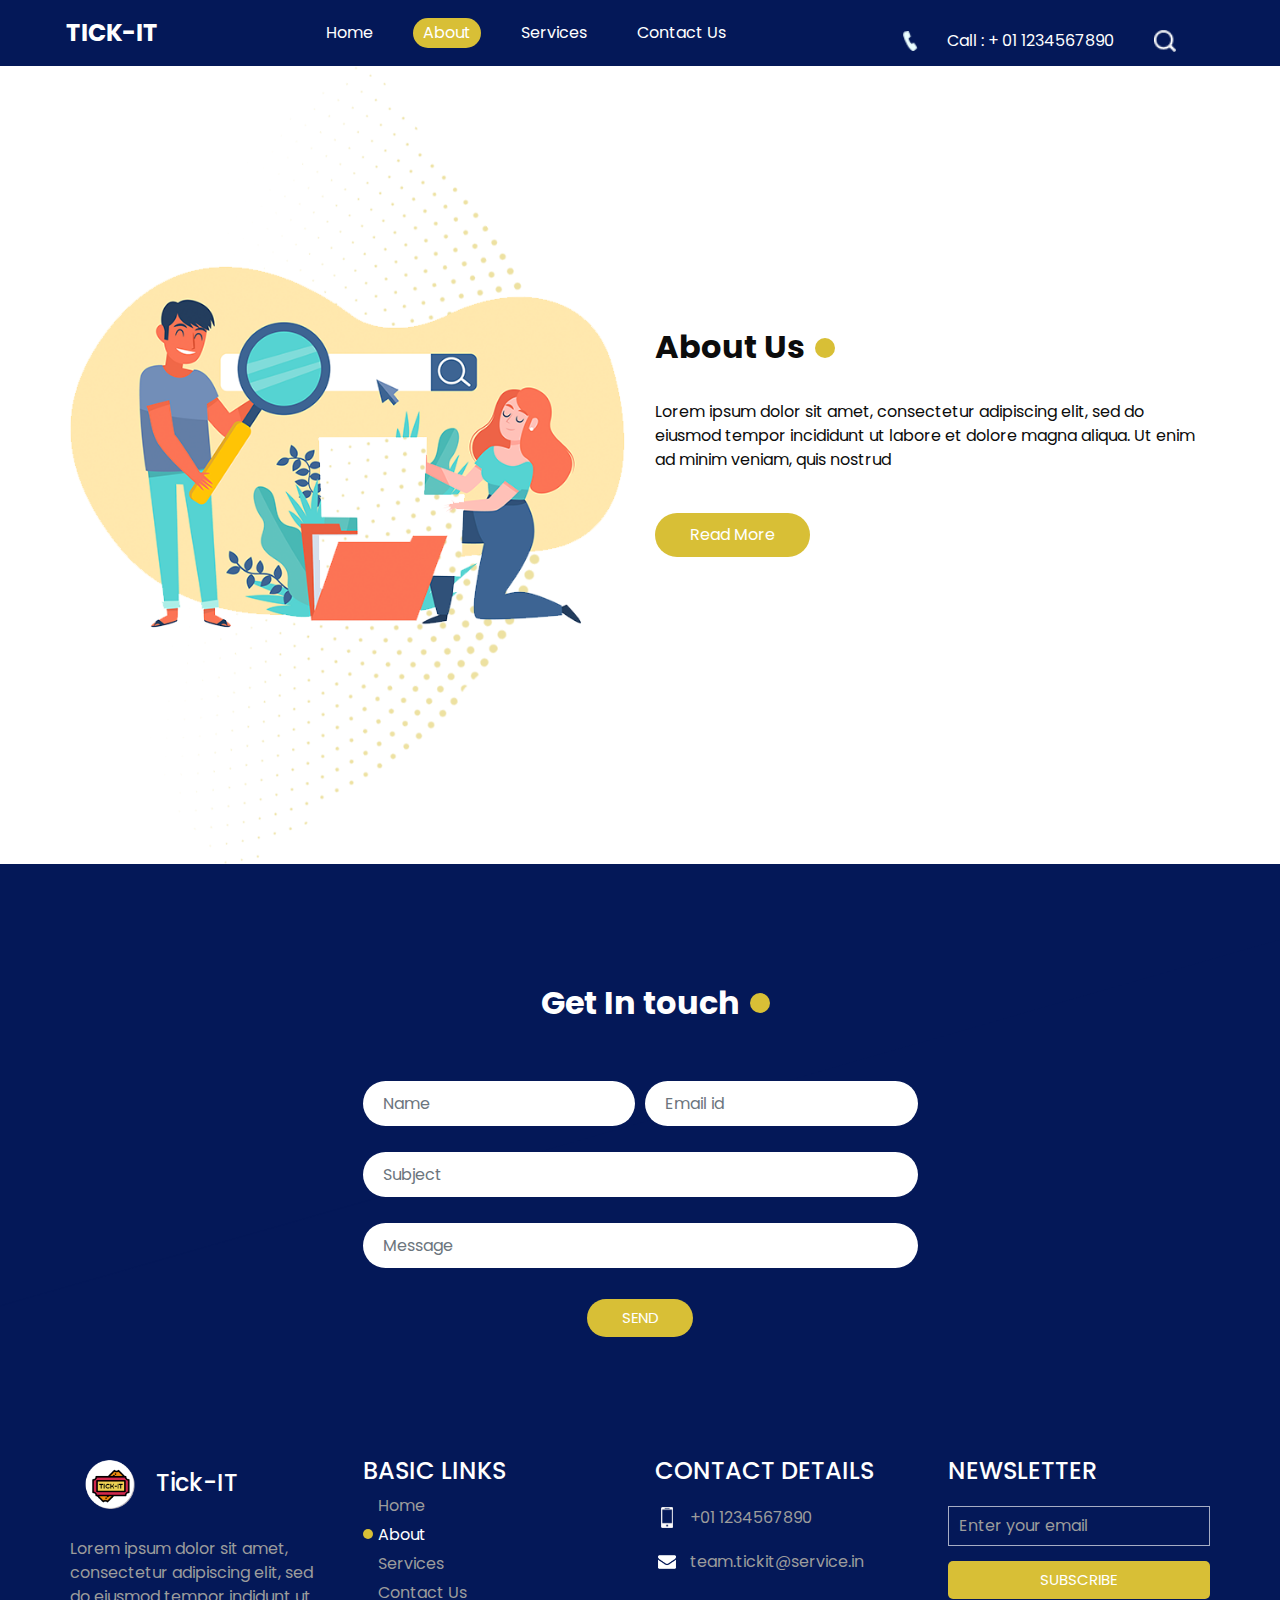
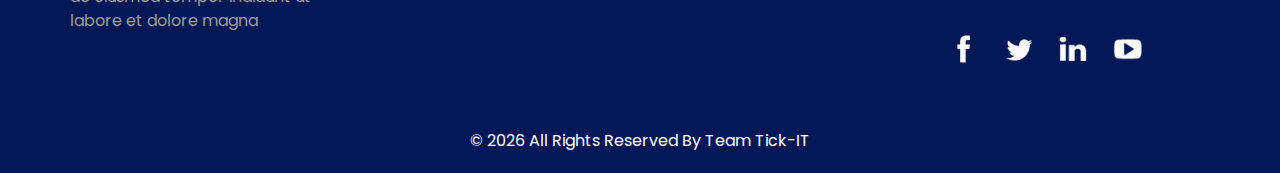
<file: about.html>
<!DOCTYPE html>
<html>

<head>
  <!-- Basic -->
  <meta charset="utf-8" />
  <meta http-equiv="X-UA-Compatible" content="IE=edge" />
  <!-- Mobile Metas -->
  <meta name="viewport" content="width=device-width, initial-scale=1, shrink-to-fit=no" />
  <!-- Site Metas -->
  <meta name="keywords" content="" />
  <meta name="description" content="" />
  <meta name="author" content="" />

  <title>Tick-IT</title>

  <!-- slider stylesheet -->
  <link rel="stylesheet" type="text/css" href="https://cdnjs.cloudflare.com/ajax/libs/OwlCarousel2/2.1.3/assets/owl.carousel.min.css" />

  <!-- bootstrap core css -->
  <link rel="stylesheet" type="text/css" href="css/bootstrap.css" />

  <!-- fonts style -->
  <link href="https://fonts.googleapis.com/css?family=Poppins:400,600,700&display=swap" rel="stylesheet">
  <!-- Custom styles for this template -->
  <link href="css/style.css" rel="stylesheet" />
  <!-- responsive style -->
  <link href="css/responsive.css" rel="stylesheet" />
</head>

<body class="sub_page">

  <div class="hero_area">
    <!-- header section strats -->
    <header class="header_section">
      <div class="container-fluid">
        <nav class="navbar navbar-expand-lg custom_nav-container ">
          <a class="navbar-brand" href="index.html">
            <span>
              Tick-IT
            </span>
          </a>
          </a>
          <button class="navbar-toggler" type="button" data-toggle="collapse" data-target="#navbarSupportedContent" aria-controls="navbarSupportedContent" aria-expanded="false" aria-label="Toggle navigation">
            <span class="s-1"> </span>
            <span class="s-2"> </span>
            <span class="s-3"> </span>
          </button>

          <div class="collapse navbar-collapse" id="navbarSupportedContent">
            <div class="d-flex mx-auto flex-column flex-lg-row align-items-center">
              <ul class="navbar-nav  ">
                <li class="nav-item ">
                  <a class="nav-link" href="index.html">Home <span class="sr-only">(current)</span></a>
                </li>
                <li class="nav-item active">
                  <a class="nav-link" href="about.html"> About</a>
                </li>
                <li class="nav-item">
                  <a class="nav-link" href="service.html"> Services </a>
                </li>
                <li class="nav-item">
                  <a class="nav-link" href="#contactLink">Contact Us</a>
                </li>
              </ul>
            </div>
            <div class="quote_btn-container ">
              <a href="">
                <img src="images/call.png" alt="">
                <span>
                  Call : + 01 1234567890
                </span>
              </a>
              <form class="form-inline">
                <button class="btn  my-2 my-sm-0 nav_search-btn" type="submit"></button>
              </form>
            </div>
          </div>
        </nav>
      </div>
    </header>
    <!-- end header section -->
  </div>

  <!-- about section -->

  <section class="about_section ">
    <div class="container">
      <div class="row">
        <div class="col-md-6">
          <div class="img-box">
            <img src="images/about-img2.png" alt="">
          </div>
        </div>
        <div class="col-md-6">
          <div class="detail-box">
            <div class="heading_container">
              <h2>
                About Us
              </h2>
            </div>
            <p>
              Lorem ipsum dolor sit amet, consectetur adipiscing elit, sed do eiusmod tempor incididunt ut labore et
              dolore magna aliqua. Ut enim ad minim veniam, quis nostrud
            </p>
            <a href="">
              Read More
            </a>
          </div>
        </div>
      </div>
    </div>
  </section>

  <!-- end about section -->


  <div class="footer_bg">

    <!-- contact section -->
    <section class="contact_section layout_padding" id="contactLink">
      <div class="container">
        <div class="heading_container">
          <h2>
            Get In touch
          </h2>
        </div>
      </div>
      <div class="container">
        <div class="row">
          <div class="col-lg-6 col-md-8 mx-auto">
            <form>
              <div class="form-row">
                <div class="form-group col-md-6">
                  <input type="text" class="form-control" id="inputName4" placeholder="Name ">
                </div>
                <div class="form-group col-md-6">
                  <input type="email" class="form-control" id="inputEmail4" placeholder="Email id">
                </div>

              </div>
              <div class="form-row">
                <div class="form-group col">
                  <input type="text" class="form-control" id="inputSubject4" placeholder="Subject">
                </div>
              </div>
              <div class="form-group">
                <input type="text" class="form-control" id="inputMessage" placeholder="Message">
              </div>
              <div class="d-flex justify-content-center">
                <button type="submit" class="">Send</button>
              </div>
            </form>
          </div>
        </div>
      </div>
    </section>


    <!-- end contact section -->



    <!-- info section -->
    <section class="info_section layout_padding2">
      <div class="container">
        <div class="row">
          <div class="col-md-3">
            <div class="info_logo">
              <h5>
                <img src="images/mainlogo.png" length="80px" width="80px" alt="">
                <span>Tick-IT</span>
              </h5>
              <p>
                Lorem ipsum dolor sit amet, consectetur adipiscing elit, sed do eiusmod tempor indidunt ut labore et
                dolore magna
              </p>
            </div>
          </div>
          <div class="col-md-3">
            <div class="info_links">
              <h4>
                BASIC LINKS
              </h4>
              <ul class="  ">
                <li class=" ">
                  <a class="" href="index.html">Home <span class="sr-only">(current)</span></a>
                </li>
                <li class="active">
                  <a class="" href="about.html"> About</a>
                </li>
                <li class="">
                  <a class="" href="service.html"> Services </a>
                </li>
                <li class="">
                  <a class="" href="#contactLink">Contact Us</a>
                </li>
              </ul>
            </div>
          </div>
          <div class="col-md-3">
            <div class="info_contact">
              <h4>
                CONTACT DETAILS
              </h4>
              <a href="">
                <div class="img-box">
                  <img src="images/telephone-white.png" width="12px" alt="">
                </div>
                <p>
                  +01 1234567890
                </p>
              </a>
              <a href="">
                <div class="img-box">
                  <img src="images/envelope-white.png" width="18px" alt="">
                </div>
                <p>
                 team.tickit@service.in
                </p>
              </a>
            </div>
          </div>
          <div class="col-md-3">
            <div class="info_form ">
              <h4>
                NEWSLETTER
              </h4>
              <form action="">
                <input type="email" placeholder="Enter your email">
                <button>
                  Subscribe
                </button>
              </form>
              <div class="social_box">
                <a href="">
                  <img src="images/info-fb.png" alt="">
                </a>
                <a href="">
                  <img src="images/info-twitter.png" alt="">
                </a>
                <a href="">
                  <img src="images/info-linkedin.png" alt="">
                </a>
                <a href="">
                  <img src="images/info-youtube.png" alt="">
                </a>
              </div>
            </div>
          </div>
        </div>
      </div>
    </section>

    <!-- end info_section -->


    <!-- footer section -->
    <section class="container-fluid footer_section">
      <div class="container">
        <p>
          &copy; <span id="displayYear"></span> All Rights Reserved By Team Tick-IT
          <!-- <a href="https://html.design/">Free Html Templates</a> -->
        </p>
      </div>
    </section>
    <!-- footer section -->

  </div>

  <script type="text/javascript" src="js/jquery-3.4.1.min.js"></script>
  <script type="text/javascript" src="js/bootstrap.js"></script>
  <script type="text/javascript" src="js/custom.js"></script>


</body>

</html>
</file>
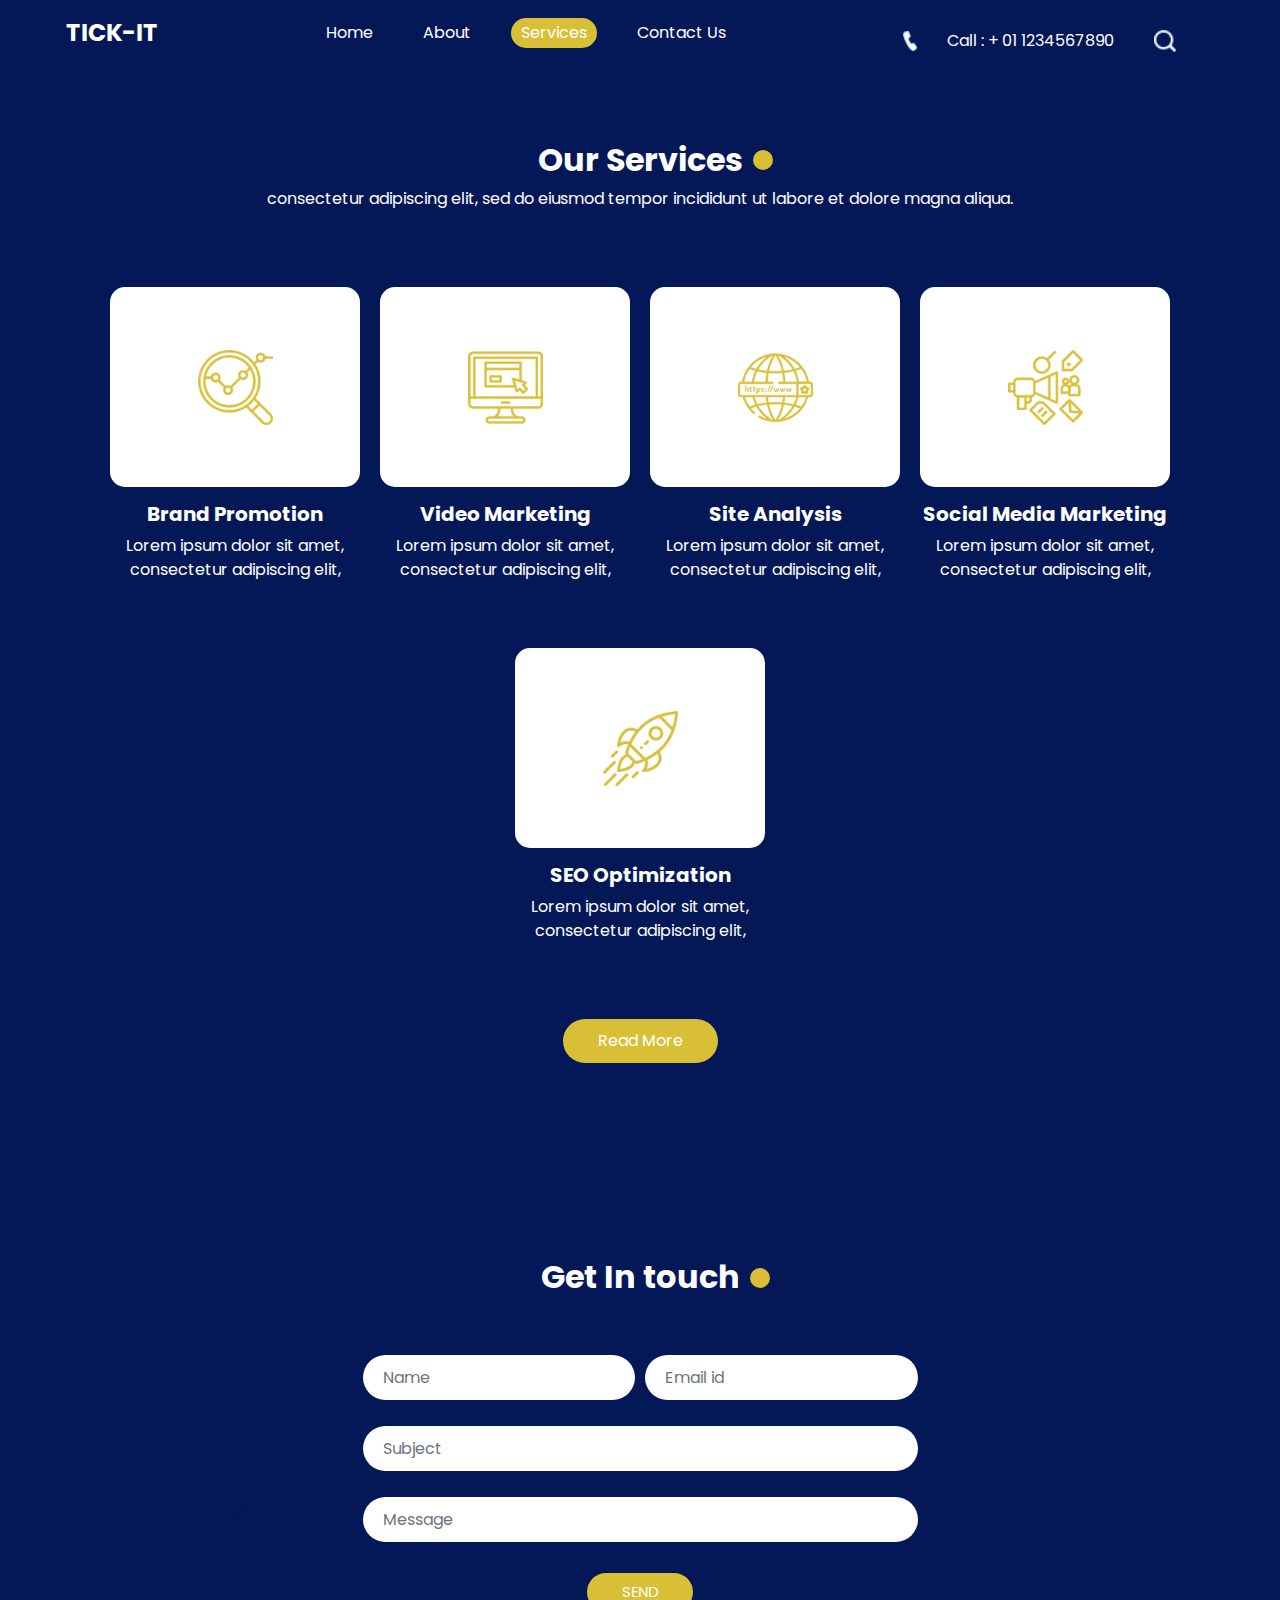
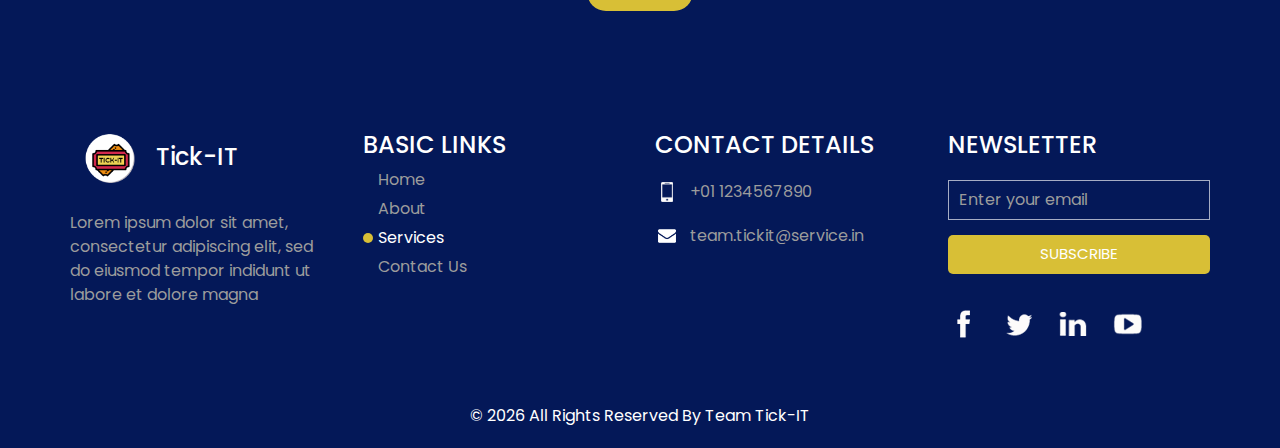
<file: service.html>
<!DOCTYPE html>
<html>

<head>
  <!-- Basic -->
  <meta charset="utf-8" />
  <meta http-equiv="X-UA-Compatible" content="IE=edge" />
  <!-- Mobile Metas -->
  <meta name="viewport" content="width=device-width, initial-scale=1, shrink-to-fit=no" />
  <!-- Site Metas -->
  <meta name="keywords" content="" />
  <meta name="description" content="" />
  <meta name="author" content="" />

  <title>Tick-IT</title>

  <!-- slider stylesheet -->
  <link rel="stylesheet" type="text/css" href="https://cdnjs.cloudflare.com/ajax/libs/OwlCarousel2/2.1.3/assets/owl.carousel.min.css" />

  <!-- bootstrap core css -->
  <link rel="stylesheet" type="text/css" href="css/bootstrap.css" />

  <!-- fonts style -->
  <link href="https://fonts.googleapis.com/css?family=Poppins:400,600,700&display=swap" rel="stylesheet">
  <!-- Custom styles for this template -->
  <link href="css/style.css" rel="stylesheet" />
  <!-- responsive style -->
  <link href="css/responsive.css" rel="stylesheet" />
</head>

<body class="sub_page">

  <div class="hero_area">
    <!-- header section strats -->
    <header class="header_section">
      <div class="container-fluid">
        <nav class="navbar navbar-expand-lg custom_nav-container ">
          <a class="navbar-brand" href="index.html">
            <span>
              Tick-IT
            </span>
          </a>
          </a>
          <button class="navbar-toggler" type="button" data-toggle="collapse" data-target="#navbarSupportedContent" aria-controls="navbarSupportedContent" aria-expanded="false" aria-label="Toggle navigation">
            <span class="s-1"> </span>
            <span class="s-2"> </span>
            <span class="s-3"> </span>
          </button>

          <div class="collapse navbar-collapse" id="navbarSupportedContent">
            <div class="d-flex mx-auto flex-column flex-lg-row align-items-center">
              <ul class="navbar-nav  ">
                <li class="nav-item ">
                  <a class="nav-link" href="index.html">Home <span class="sr-only">(current)</span></a>
                </li>
                <li class="nav-item">
                  <a class="nav-link" href="about.html"> About</a>
                </li>
                <li class="nav-item active">
                  <a class="nav-link" href="service.html"> Services </a>
                </li>
                <li class="nav-item">
                  <a class="nav-link" href="#contactLink">Contact Us</a>
                </li>
              </ul>
            </div>
            <div class="quote_btn-container ">
              <a href="">
                <img src="images/call.png" alt="">
                <span>
                  Call : + 01 1234567890
                </span>
              </a>
              <form class="form-inline">
                <button class="btn  my-2 my-sm-0 nav_search-btn" type="submit"></button>
              </form>
            </div>
          </div>
        </nav>
      </div>
    </header>
    <!-- end header section -->
  </div>

  <!-- service section -->
  <section class="service_section layout_padding">
    <div class="container-fluid">
      <div class="heading_container">
        <h2>
          Our Services
        </h2>
        <p>
          consectetur adipiscing elit, sed do eiusmod tempor incididunt ut labore et dolore magna aliqua.
        </p>
      </div>

      <div class="service_container">
        <div class="box">
          <div class="img-box">
            <img src="images/s-1.png" alt="">
          </div>
          <div class="detail-box">
            <h5>
              Brand Promotion
            </h5>
            <p>
              Lorem ipsum dolor sit amet, consectetur adipiscing elit,
            </p>
          </div>
        </div>
        <div class="box">
          <div class="img-box">
            <img src="images/s-2.png" alt="">
          </div>
          <div class="detail-box">
            <h5>
              Video Marketing

            </h5>
            <p>
              Lorem ipsum dolor sit amet, consectetur adipiscing elit,
            </p>
          </div>
        </div>
        <div class="box">
          <div class="img-box">
            <img src="images/s-3.png" alt="">
          </div>
          <div class="detail-box">
            <h5>
              Site Analysis
            </h5>
            <p>
              Lorem ipsum dolor sit amet, consectetur adipiscing elit,
            </p>
          </div>
        </div>
        <div class="box">
          <div class="img-box">
            <img src="images/s-4.png" alt="">
          </div>
          <div class="detail-box">
            <h5>
              Social Media Marketing
            </h5>
            <p>
              Lorem ipsum dolor sit amet, consectetur adipiscing elit,
            </p>
          </div>
        </div>
        <div class="box">
          <div class="img-box">
            <img src="images/s-5.png" alt="">
          </div>
          <div class="detail-box">
            <h5>
              SEO Optimization
            </h5>
            <p>
              Lorem ipsum dolor sit amet, consectetur adipiscing elit,
            </p>
          </div>
        </div>
      </div>
      <div class="btn-box">
        <a href="">
          Read More
        </a>
      </div>
    </div>
  </section>
  <!-- end service section -->

  <div class="footer_bg">

    <!-- contact section -->
    <section class="contact_section layout_padding" id="contactLink">
      <div class="container">
        <div class="heading_container">
          <h2>
            Get In touch
          </h2>
        </div>
      </div>
      <div class="container">
        <div class="row">
          <div class="col-lg-6 col-md-8 mx-auto">
            <form>
              <div class="form-row">
                <div class="form-group col-md-6">
                  <input type="text" class="form-control" id="inputName4" placeholder="Name ">
                </div>
                <div class="form-group col-md-6">
                  <input type="email" class="form-control" id="inputEmail4" placeholder="Email id">
                </div>

              </div>
              <div class="form-row">
                <div class="form-group col">
                  <input type="text" class="form-control" id="inputSubject4" placeholder="Subject">
                </div>
              </div>
              <div class="form-group">
                <input type="text" class="form-control" id="inputMessage" placeholder="Message">
              </div>
              <div class="d-flex justify-content-center">
                <button type="submit" class="">Send</button>
              </div>
            </form>
          </div>
        </div>
      </div>
    </section>


    <!-- end contact section -->



    <!-- info section -->
    <section class="info_section layout_padding2">
      <div class="container">
        <div class="row">
          <div class="col-md-3">
            <div class="info_logo">
              <h5>
                <img src="images/mainlogo.png" length="80px" width="80px" alt="">
                <span>Tick-IT</span>
              </h5>
              <p>
                Lorem ipsum dolor sit amet, consectetur adipiscing elit, sed do eiusmod tempor indidunt ut labore et
                dolore magna
              </p>
            </div>
          </div>
          <div class="col-md-3">
            <div class="info_links">
              <h4>
                BASIC LINKS
              </h4>
              <ul class="  ">
                <li class=" ">
                  <a class="" href="index.html">Home <span class="sr-only">(current)</span></a>
                </li>
                <li class="">
                  <a class="" href="about.html"> About</a>
                </li>
                <li class="active">
                  <a class="" href="service.html"> Services </a>
                </li>
                <li class="">
                  <a class="" href="#contactLink">Contact Us</a>
                </li>
              </ul>
            </div>
          </div>
          <div class="col-md-3">
            <div class="info_contact">
              <h4>
                CONTACT DETAILS
              </h4>
              <a href="">
                <div class="img-box">
                  <img src="images/telephone-white.png" width="12px" alt="">
                </div>
                <p>
                  +01 1234567890
                </p>
              </a>
              <a href="">
                <div class="img-box">
                  <img src="images/envelope-white.png" width="18px" alt="">
                </div>
                <p>
                 team.tickit@service.in
                </p>
              </a>
            </div>
          </div>
          <div class="col-md-3">
            <div class="info_form ">
              <h4>
                NEWSLETTER
              </h4>
              <form action="">
                <input type="email" placeholder="Enter your email">
                <button>
                  Subscribe
                </button>
              </form>
              <div class="social_box">
                <a href="">
                  <img src="images/info-fb.png" alt="">
                </a>
                <a href="">
                  <img src="images/info-twitter.png" alt="">
                </a>
                <a href="">
                  <img src="images/info-linkedin.png" alt="">
                </a>
                <a href="">
                  <img src="images/info-youtube.png" alt="">
                </a>
              </div>
            </div>
          </div>
        </div>
      </div>
    </section>

    <!-- end info_section -->


    <!-- footer section -->
    <section class="container-fluid footer_section">
      <div class="container">
        <p>
          &copy; <span id="displayYear"></span> All Rights Reserved By Team Tick-IT
          <!-- <a href="https://html.design/">Free Html Templates</a> -->
        </p>
      </div>
    </section>
    <!-- footer section -->

  </div>

  <script type="text/javascript" src="js/jquery-3.4.1.min.js"></script>
  <script type="text/javascript" src="js/bootstrap.js"></script>
  <script type="text/javascript" src="js/custom.js"></script>


</body>

</html>
</file>
<file: css/style.css>
body {
  font-family: "Poppins", sans-serif;
  color: #0c0c0c;
  background-color: #ffffff;
}

.layout_padding {
  padding: 75px 0;
}

.layout_padding2 {
  padding: 45px 0;
}

.layout_padding2-top {
  padding-top: 45px;
}

.layout_padding2-bottom {
  padding-bottom: 45px;
}

.layout_padding-top {
  padding-top: 75px;
}

.layout_padding-bottom {
  padding-bottom: 75px;
}

.heading_container {
  display: -webkit-box;
  display: -ms-flexbox;
  display: flex;
  -webkit-box-orient: vertical;
  -webkit-box-direction: normal;
      -ms-flex-direction: column;
          flex-direction: column;
  -webkit-box-align: start;
      -ms-flex-align: start;
          align-items: flex-start;
}

.heading_container h2 {
  position: relative;
  font-weight: bold;
}

.heading_container h2::before {
  content: "";
  position: absolute;
  width: 20px;
  height: 20px;
  background-color: #d8bf36;
  top: 50%;
  right: -30px;
  border-radius: 100%;
  -webkit-transform: translateY(-50%);
          transform: translateY(-50%);
}

/*header section*/
.hero_area {
  height: 710px;
  position:relative;
 background-image: url(../images/newbg.png);
/* background-color: #041858;*/
  background-size:100%;
  background-position:100%;
}

.sub_page .hero_area {
  height: auto;
  background: none;
  background-color: #041858;
}

.sub_page .footer_bg {
  background: none;
  background-color: #041858;
  background-image: url(../images/footer-bg.png);
  padding-top: 45px;
}

.header_section .container-fluid {
  padding-right: 25px;
  padding-left: 25px;
}

.header_section .nav_container {
  margin: 0 auto;
}

.custom_nav-container .navbar-nav .nav-item .nav-link {
  padding: 3px 10px;
  margin: 10px 15px;
  color: #ffffff;
  text-align: center;
  border-radius: 20px;
}

.custom_nav-container .navbar-nav .nav-item.active .nav-link, .custom_nav-container .navbar-nav .nav-item:hover .nav-link {
  background-color: #d8bf36;
}

a,
a:hover,
a:focus {
  text-decoration: none;
}

a:hover,
a:focus {
  color: initial;
}

.btn,
.btn:focus {
  outline: none !important;
  -webkit-box-shadow: none;
          box-shadow: none;
}

.custom_nav-container .nav_search-btn {
  background-image: url(../images/search-icon.png);
  background-size: 22px;
  background-repeat: no-repeat;
  background-position-y: 7px;
  width: 35px;
  height: 35px;
  padding:5px;
  border:#0c0c0c;
  margin-right: 50px;
}

.navbar-brand {
  margin-left: 25px;
}

.navbar-brand span {
  font-size: 24px;
  font-weight: 700;
  color: #ffffff;
  text-transform: uppercase;
}

.custom_nav-container {
  z-index: 99999;
}

.navbar-expand-lg .navbar-collapse {
  -webkit-box-align: end;
      -ms-flex-align: end;
          align-items: flex-end;
}

.custom_nav-container .navbar-toggler {
  outline: none;
}

.custom_nav-container .navbar-toggler {
  padding: 0;
  width: 37px;
  height: 42px;
}

.custom_nav-container .navbar-toggler span {
  display: block;
  width: 35px;
  height: 4px;
  background-color: #ffffff;
  margin: 7px 0;
  -webkit-transition: all .3s;
  transition: all .3s;
}

.custom_nav-container .navbar-toggler[aria-expanded="true"] .s-1 {
  -webkit-transform: rotate(45deg);
          transform: rotate(45deg);
  margin: 0;
  margin-bottom: -4px;
}

.custom_nav-container .navbar-toggler[aria-expanded="true"] .s-2 {
  display: none;
}

.custom_nav-container .navbar-toggler[aria-expanded="true"] .s-3 {
  -webkit-transform: rotate(-45deg);
          transform: rotate(-45deg);
  margin: 0;
  margin-top: -4px;
}

.custom_nav-container .navbar-toggler[aria-expanded="false"] .s-1,
.custom_nav-container .navbar-toggler[aria-expanded="false"] .s-2,
.custom_nav-container .navbar-toggler[aria-expanded="false"] .s-3 {
  -webkit-transform: none;
          transform: none;
}

.quote_btn-container {
  display: -webkit-box;
  display: -ms-flexbox;
  display: flex;
  -webkit-box-align: center;
      -ms-flex-align: center;
          align-items: center;
}

.quote_btn-container a {
  color: #ffffff;
  margin-right: 40px;
}

.quote_btn-container a img {
  width: 15px;
  margin: 0 25px;
}

/*end header section*/
/* slider section */
.slider_section {
  height: calc(100% - 80px);
  display: -webkit-box;
  display: -ms-flexbox;
  display: flex;
  -webkit-box-align: center;
      -ms-flex-align: center;
          align-items: center;
  position: relative;
  z-index: 2;
  color: #3b3a3a;
}

.slider_section .row {
  -webkit-box-align: center;
      -ms-flex-align: center;
          align-items:center ;
}

.slider_section div#carouselExampleIndicators {
  width: 100%;
  position:unset;
}

.slider_section .detail_box {
  color: #ffffff;
}

.slider_section .detail_box h1 {
  font-size: 4rem;
  font-weight: bold;
  margin-bottom: 30px;
}

.slider_section .detail_box .btn-box {
  margin: 30px -5px 0 -5px;
}

.slider_section .detail_box .btn-box a {
  width: 145px;
  text-align: center;
  margin: 5px;
}

.slider_section .detail_box .btn-box a.btn-1 {
  display: inline-block;
  padding: 8px 0;
  background-color: #d8bf36;
  color: #ffffff;
  border-radius: 30px;
}

.slider_section .detail_box .btn-box a.btn-1:hover {
  background-color: #e0cd61;
}

.slider_section .detail_box .btn-box a.btn-2 {
  display: inline-block;
  padding: 8px 0;
  background-color: #ffffff;
  color: #000000;
  border-radius: 30px;
}

.slider_section .detail_box .btn-box a.btn-2:hover {
  background-color: white;
}

.slider_section .img-box img {
  width: 100%;
}

.slider_section .slider_number-container {
  position: absolute;
  top: 8%;
  left: 10%;
  display: -webkit-box;
  display: -ms-flexbox;
  display: flex;
}

.slider_section .carousel_btn-container {
  width: 95px;
  position: absolute;
  bottom: 9%;
  display: -webkit-box;
  display: -ms-flexbox;
  display: flex;
  -webkit-box-pack: justify;
      -ms-flex-pack: justify;
          justify-content: space-between;
  right: 50%;
  z-index: 999;
  -webkit-transform: translateX(50%);
          transform: translateX(50%);
}

.slider_section .carousel_btn-container .carousel-control-prev,
.slider_section .carousel_btn-container .carousel-control-next {
  display: inline-block;
  vertical-align: middle;
  position: relative;
  width: 45px;
  height: 45px;
  border: none;
  border-radius: 100%;
  opacity: 1;
  background-repeat: no-repeat;
  background-size: 8px;
  background-position: center;
  background-color: #d8bf36;
}




.slider_section .carousel_btn-container .carousel-control-prev:hover,
.slider_section .carousel_btn-container .carousel-control-next:hover {
  background-color: #041858;
}

.slider_section .carousel_btn-container .carousel-control-prev {
  background-image: url(../images/left-angle.png);
}

.slider_section .carousel_btn-container .carousel-control-next {
  background-image: url(../images/right-angle.png);
  -webkit-transform: translateY(-10px);
          transform: translateY(-10px);
}

.about_section .row {
  -webkit-box-align: center;
      -ms-flex-align: center;
          align-items: center;
}

.about_section .img-box img {
  max-width: 100%;
}

.about_section .detail-box p {
  margin-top: 25px;
}

.about_section .detail-box a {
  display: inline-block;
  padding: 10px 35px;
  background-color: #d8bf36;
  color: #ffffff;
  border-radius: 30px;
  margin: 25px 0 45px 0;
}

.about_section .detail-box a:hover {
  background-color: #e0cd61;
}

.service_section {
  background-color: #041858;
  color: #ffffff;
  text-align: center;
}

.service_section .heading_container {
  -webkit-box-align: center;
      -ms-flex-align: center;
          align-items: center;
}

.service_section .service_container {
  display: -webkit-box;
  display: -ms-flexbox;
  display: flex;
  -webkit-box-pack: center;
      -ms-flex-pack: center;
          justify-content: center;
  padding: 35px 60px;
  -ms-flex-wrap: wrap;
      flex-wrap: wrap;
}

.service_section .service_container .box {
  margin: 25px 10px;
  min-width: 200px;
  width: 250px;
}

.service_section .service_container .box .img-box {
  display: -webkit-box;
  display: -ms-flexbox;
  display: flex;
  -webkit-box-pack: center;
      -ms-flex-pack: center;
          justify-content: center;
  -webkit-box-align: center;
      -ms-flex-align: center;
          align-items: center;
  height: 200px;
  background-color: #ffffff;
  border-radius: 15px;
}

.service_section .service_container .box .img-box img {
  width: 75px;
}

.service_section .service_container .box .detail-box {
  margin-top: 15px;
}

.service_section .service_container .box .detail-box h5 {
  font-weight: bold;
  position: relative;
}

.service_section .btn-box {
  display: -webkit-box;
  display: -ms-flexbox;
  display: flex;
  -webkit-box-pack: center;
      -ms-flex-pack: center;
          justify-content: center;
}

.service_section .btn-box a {
  display: inline-block;
  padding: 10px 35px;
  background-color: #d8bf36;
  color: #ffffff;
  border-radius: 30px;
}

.service_section .btn-box a:hover {
  background-color: #e0cd61;
}

.work_section .heading_container {
  margin-bottom: 45px;
}

.work_section .row {
  -webkit-box-align: center;
      -ms-flex-align: center;
          align-items: center;
}

.work_section .detail_container .box {
  margin-bottom: 20px;
  padding: 20px;
  -webkit-box-shadow: 0 0 25px 0 rgba(0, 0, 0, 0.15);
          box-shadow: 0 0 25px 0 rgba(0, 0, 0, 0.15);
}

.work_section .detail_container .box .top-box {
  display: -webkit-box;
  display: -ms-flexbox;
  display: flex;
  -webkit-box-align: center;
      -ms-flex-align: center;
          align-items: center;
}

.work_section .detail_container .box .top-box .icon-box {
  width: 50px;
  margin-right: 15px;
}

.work_section .detail_container .box .top-box .icon-box img {
  width: 100%;
}

.work_section .detail_container .box .top-box h5 {
  font-weight: 600;
  margin: 0;
}

.work_section .detail_container .box .bottom-box {
  margin-top: 10px;
}

.work_section .img-box img {
  max-width: 100%;
}

.work_section .btn-box {
  display: -webkit-box;
  display: -ms-flexbox;
  display: flex;
}

.work_section .btn-box a {
  display: inline-block;
  padding: 10px 25px;
  background-color: #d8bf36;
  color: #ffffff;
  border-radius: 30px;
}

.work_section .btn-box a:hover {
  background-color: #e0cd61;
}

.team_section {
  text-align: center;
}

.team_section .heading_container {
  -webkit-box-align: center;
      -ms-flex-align: center;
          align-items: center;
}

.team_section .team_container {
  display: -webkit-box;
  display: -ms-flexbox;
  display: flex;
  -webkit-box-pack: center;
      -ms-flex-pack: center;
          justify-content: center;
  padding: 25px 65px;
  -ms-flex-wrap: wrap;
      flex-wrap: wrap;
}

.team_section .team_container .box {
  margin: 35px 45px;
  min-width: 200px;
  width: 250px;
}

.team_section .team_container .box .img-box {
  display: -webkit-box;
  display: -ms-flexbox;
  display: flex;
  -webkit-box-pack: center;
      -ms-flex-pack: center;
          justify-content: center;
  -webkit-box-align: center;
      -ms-flex-align: center;
          align-items: center;
  border-radius: 15px;
  position: relative;
}

.team_section .team_container .box .img-box img {
  width: 100%;
}

.team_section .team_container .box .img-box::before {
  content: "";
  position: absolute;
  z-index: -1;
  top: 0;
  left: 50%;
  width: 120%;
  height: 75%;
  border-radius: 25px;
  -webkit-transform: translateX(-52.5%) rotate(-15deg);
          transform: translateX(-52.5%) rotate(-15deg);
  background-color: #041858;
}

.team_section .team_container .box .detail-box {
  margin-top: 15px;
}

.team_section .team_container .box .detail-box h5 {
  font-weight: bold;
  position: relative;
}

.team_section .team_container .box.b-2 {
  margin-top: 130px;
}

.team_section .team_container .box.b-3 {
  margin-top: 230px;
}

.team_section .btn-box {
  display: -webkit-box;
  display: -ms-flexbox;
  display: flex;
  -webkit-box-pack: center;
      -ms-flex-pack: center;
          justify-content: center;
}

.team_section .btn-box a {
  display: inline-block;
  padding: 10px 35px;
  background-color: #d8bf36;
  color: #ffffff;
  border-radius: 30px;
}

.team_section .btn-box a:hover {
  background-color: #e0cd61;
}

.client_section .box {
  display: -webkit-box;
  display: -ms-flexbox;
  display: flex;
  -webkit-box-orient: vertical;
  -webkit-box-direction: normal;
      -ms-flex-direction: column;
          flex-direction: column;
  margin-top: 45px;
}

.client_section .box .img-box img {
  max-width: 100%;
}

.client_section .box .detail-box {
  margin-top: 20px;
}

.client_section .box .detail-box h6 {
  font-size: 18px;
  font-weight: bold;
}

.client_section .carousel_btn-container {
  width: 100px;
  position: absolute;
  bottom: -50px;
  display: -webkit-box;
  display: -ms-flexbox;
  display: flex;
  -webkit-box-pack: justify;
      -ms-flex-pack: justify;
          justify-content: space-between;
  right: 15%;
  z-index: 999;
}

.client_section .carousel_btn-container .carousel-control-prev,
.client_section .carousel_btn-container .carousel-control-next {
  position: relative;
  width: 45px;
  height: 45px;
  border: none;
  border-radius: 100%;
  opacity: 1;
  background-repeat: no-repeat;
  background-size: 20px;
  background-position: center;
  background-color: #d8bf36;
}

.client_section .carousel_btn-container .carousel-control-prev:hover,
.client_section .carousel_btn-container .carousel-control-next:hover {
  background-color: #041858;
}

.client_section .carousel_btn-container .carousel-control-prev {
  background-image: url(../images/prev-white.png);
}

.client_section .carousel_btn-container .carousel-control-next {
  background-image: url(../images/next-white.png);
}

.footer_bg {
  /*background-image: url(../images/footer-bg.png) no-repeat center cover;*/
  background-size:cover;
  background-repeat: no-repeat;
  background-attachment: fixed;
  background-position: center;
  padding-top: 250px;
  background-color: #041858;
}

.contact_section {
  color: #ffffff;
}

.contact_section .heading_container {
  -webkit-box-align: center;
      -ms-flex-align: center;
          align-items: center;
  margin-bottom: 45px;
}

.contact_section form .form-control {
  border: none;
  background-color: #ffffff;
  outline: none;
  -webkit-box-shadow: none;
          box-shadow: none;
  border-radius: 30px;
  padding-left: 20px;
  height: 45px;
  margin: 5px 0;
}

.contact_section button {
  display: inline-block;
  padding: 8px 35px;
  background-color: #d8bf36;
  color: #ffffff;
  border-radius: 30px;
  text-transform: uppercase;
  border: none;
  -webkit-box-shadow: none;
          box-shadow: none;
  outline: none;
  margin-top: 15px;
  font-size: 15px;
}

.contact_section button:hover {
  background-color: #e0cd61;
}

.info_section {
  color: #ffffff;
}

.info_section p {
  color: #9c9c9c;
}

.info_section .info_logo h3 {
  text-transform: uppercase;
  font-weight: bold;
}

.info_section h5 {
  margin-bottom: 25px;
  font-size: 24px;
}

.info_section .info_contact .img-box {
  width: 35px;
  display: -webkit-box;
  display: -ms-flexbox;
  display: flex;
  -webkit-box-pack: center;
      -ms-flex-pack: center;
          justify-content: center;
}

.info_section .info_contact p {
  margin: 0;
}

.info_section .info_contact a {
  display: -webkit-box;
  display: -ms-flexbox;
  display: flex;
  -webkit-box-align: center;
      -ms-flex-align: center;
          align-items: center;
  margin: 20px 0;
}

.info_section .info_contact a p {
  color: #9c9c9c;
}

.info_section .info_contact a:hover p {
  color: #ffffff;
}

.info_section .info_contact a img {
  height: auto;
  margin-right: 12px;
}

.info_section .info_links ul {
  padding-left: 15px;
}

.info_section .info_links ul li {
  list-style-type: none;
  margin: 5px 0;
}

.info_section .info_links ul li a {
  color: #9c9c9c;
  position: relative;
}

.info_section .info_links ul li a::before {
  display: none;
  content: "";
  position: absolute;
  left: -15px;
  top: 50%;
  width: 10px;
  height: 10px;
  border-radius: 100%;
  -webkit-transform: translateY(-50%);
          transform: translateY(-50%);
  background-color: #d8bf36;
}

.info_section .info_links ul li a:hover {
  color: #ffffff;
}

.info_section .info_links ul li.active a {
  color: #ffffff;
}

.info_section .info_links ul li.active a::before {
  display: block;
}

.info_section .info_form form {
  margin-top: 20px;
}

.info_section .info_form form input {
  border: 1px solid #a6adc4;
  background-color: transparent;
  outline: none;
  width: 100%;
  padding: 7px 10px;
  color: #ffffff;
}

.info_section .info_form form input::-webkit-input-placeholder {
  color: #9c9c9c;
}

.info_section .info_form form input:-ms-input-placeholder {
  color: #9c9c9c;
}

.info_section .info_form form input::-ms-input-placeholder {
  color: #9c9c9c;
}

.info_section .info_form form input::placeholder {
  color: #9c9c9c;
}

.info_section .info_form form button {
  display: inline-block;
  padding: 8px 30px;
  background-color: #d8bf36;
  color: #ffffff;
  border-radius: 5px;
  margin-top: 15px;
  text-transform: uppercase;
  font-size: 15px;
  border: none;
  width: 100%;
}

.info_section .info_form form button:hover {
  background-color: #e0cd61;
}

.info_section .info_form .social_box {
  margin-top: 35px;
  width: 100%;
  display: -webkit-box;
  display: -ms-flexbox;
  display: flex;
}

.info_section .info_form .social_box a {
  margin-right: 25px;
}

/* footer section*/
.footer_section {
  display: -webkit-box;
  display: -ms-flexbox;
  display: flex;
  -webkit-box-pack: center;
      -ms-flex-pack: center;
          justify-content: center;
  position: relative;
}

.footer_section p {
  color: #ffffff;
  margin: 0 auto;
  text-align: center;
  padding: 20px;
}

.footer_section a {
  color: #ffffff;
}
/*# sourceMappingURL=style.css.map */
</file>
<file: css/responsive.css>
@media (max-width: 1120px) {
  .team_section .team_container .box.b-3 {
    margin-top: 100px;
  }
}

@media (max-width: 992px) {

  .hero_area {
    height: auto;
  }

  .navbar-brand {
    margin-left: 0;
  }

  .slider_section {
    padding: 45px 0 175px 0;
  }

  .footer_bg {
    padding-top: 125px;
  }

  /* 
  .quote_btn-container {
    display: none;
  } */
  .quote_btn-container {
    flex-direction: column;
    align-items: center;
  }

  .quote_btn-container a {
    display: none;
  }

  .custom_nav-container .nav_search-btn {
    background-position: center;
  }
}

@media (max-width: 768px) {


  .slider_section .detail_box {
    text-align: center;
  }

  .slider_section {
    padding: 45px 0 200px 0;
  }

  .slider_section .img-box {
    margin-top: 45px;
  }

  .slider_section .carousel_btn-container {
    bottom: 11%;
  }

  .about_section .row {
    flex-direction: column-reverse;
  }

  .about_section .detail-box {
    margin-top: 45px;
  }

  .about_section .img-box {
    margin-top: -115px;
  }

  .work_section .img-box {
    margin-top: 25px;
  }

  .work_section .btn-box {
    justify-content: center;
    margin-top: 35px;
  }

  .team_section .team_container .box.b-2 {
    margin-top: 100px;
  }

  .client_section {
    text-align: center;
    margin-bottom: 45px;
  }

  .client_section .heading_container {
    align-items: center;

  }

  .client_section .box {
    align-items: center;
  }

  .client_section .carousel_btn-container {
    bottom: -100px;
    right: 50%;
    transform: translateX(50%);
  }

  .footer_bg {
    padding-top: 75px;
  }

  .info_section .row>div {
    display: flex;
    flex-direction: column;
    align-items: center;
    margin-bottom: 15px;
    text-align: center;
  }

  .info_section .info_form .social_box {
    justify-content: center;
  }
}

@media (max-width: 576px) {
  .slider_section .detail_box h1 {
    font-size: 3.5rem;
  }
}

@media (max-width: 480px) {}

@media (max-width: 420px) {
  .slider_section .detail_box h1 {
    font-size: 3rem;
  }
}

@media (max-width: 360px) {}

@media (min-width: 1200px) {
  .container {
    max-width: 1170px;
  }
}
</file>
